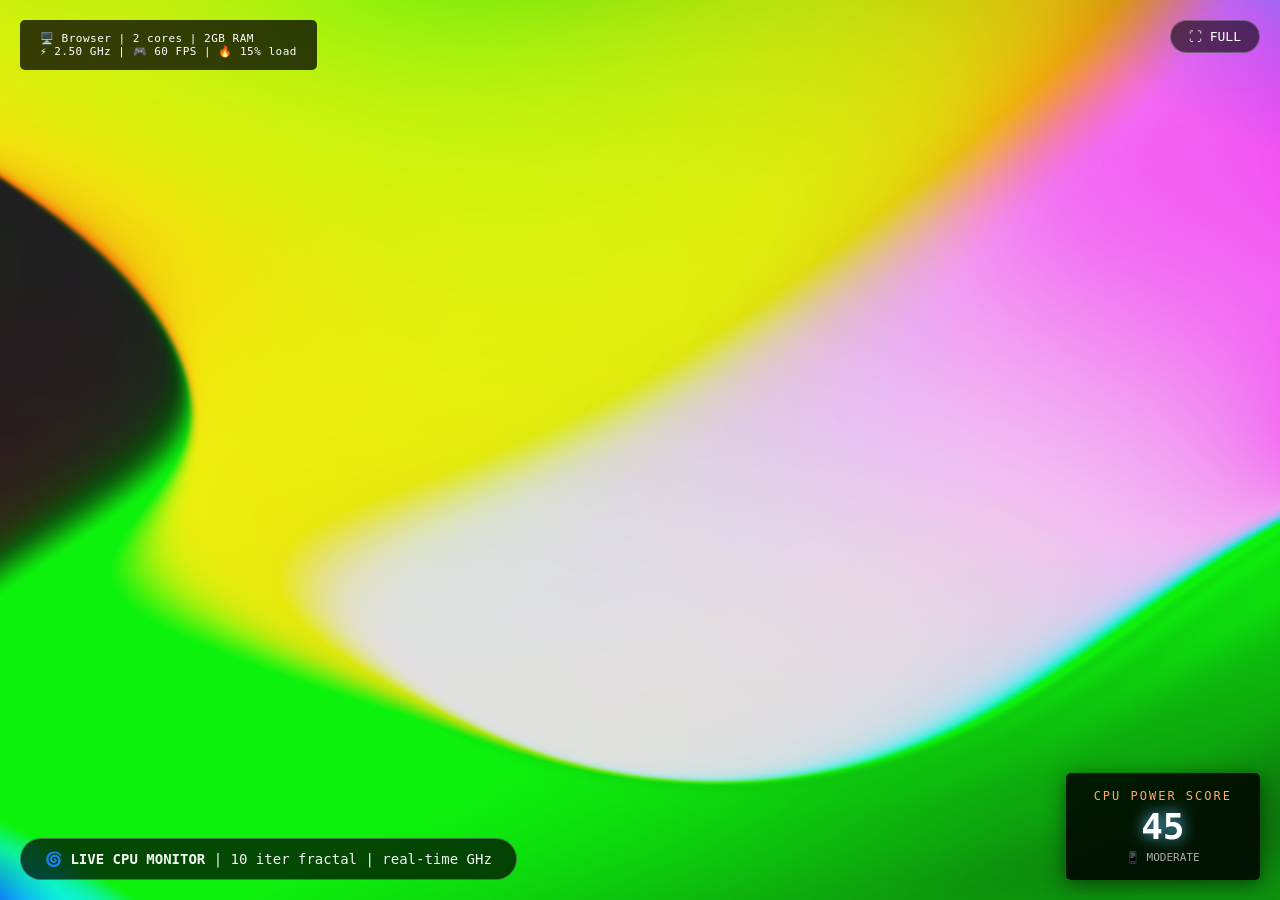
<file: new-cpu-tester.html>
<!DOCTYPE html><html lang="en"><head><meta charset="UTF-8"><meta name="viewport" content="width=device-width, initial-scale=1.0, user-scalable=no, viewport-fit=cover"><title>CPU TESTER | Live GHz & Properties</title><style>*{margin:0;padding:0;box-sizing:border-box;user-select:none;}body{margin:0;padding:0;overflow:hidden;position:fixed;top:0;left:0;right:0;bottom:0;background-color:#000;font-family:'SF Mono','Monaco','Cascadia Code','Fira Code',monospace;}canvas{display:block;position:fixed;top:0;left:50%;width:200%;height:100%;transform:translateX(-50%);z-index:1;filter:saturate(2) contrast(0.9);}.stats-panel{position:fixed;top:20px;left:20px;z-index:3;background:rgba(0,0,0,0.75);backdrop-filter:blur(10px);padding:12px 20px;border-radius:5px;color:#ffffff;font-size:11px;font-family:monospace;pointer-events:none;letter-spacing:0.5px;}.stats-panel div{margin:2px 0;}.info-panel{position:fixed;bottom:20px;left:20px;z-index:3;background:rgba(0,0,0,0.7);backdrop-filter:blur(8px);padding:12px 24px;border-radius:40px;color:rgba(255,255,255,0.95);font-size:14px;pointer-events:none;font-weight:500;border:1px solid rgba(255,255,255,0.25);}.score-badge{position:fixed;bottom:20px;right:20px;z-index:3;background:rgba(0,0,0,0.85);backdrop-filter:blur(12px);padding:16px 28px;border-radius:5px;text-align:center;box-shadow:0 4px 20px rgba(0,0,0,0.5);pointer-events:none;}.score-label{font-size:12px;text-transform:uppercase;letter-spacing:2px;color:#ffaa66;margin-bottom:6px;}.score-value{font-size:36px;font-weight:800;color:#fff;line-height:1;text-shadow:0 0 12px rgba(255,170,102,0.5);}.score-category{font-size:11px;color:#aaa;margin-top:6px;}.fullscreen-btn{position:fixed;top:20px;right:20px;z-index:3;background:rgba(0,0,0,0.6);backdrop-filter:blur(8px);border:1px solid rgba(255,255,255,0.25);color:white;padding:8px 18px;border-radius:40px;cursor:pointer;font-family:monospace;font-size:13px;font-weight:500;transition:all 0.2s ease;pointer-events:auto;}.fullscreen-btn:hover{background:rgba(255,255,255,0.2);transform:scale(1.02);}.ui-hidden .stats-panel,.ui-hidden .info-panel,.ui-hidden .score-badge,.ui-hidden .fullscreen-btn{opacity:0;transition:opacity 0.4s ease;}.ui-hidden:hover .stats-panel,.ui-hidden:hover .info-panel,.ui-hidden:hover .score-badge,.ui-hidden:hover .fullscreen-btn{opacity:1;}</style></head><body><div class="stats-panel" id="statsPanel">🔍 ESTIMATING CPU...</div><div class="info-panel"><strong>🌀 LIVE CPU MONITOR</strong> | 10 iter fractal | real-time GHz</div><div class="score-badge"><div class="score-label">CPU POWER SCORE</div><div class="score-value" id="scoreValue">--</div><div class="score-category" id="scoreCategory">ANALYZING</div></div><button class="fullscreen-btn" id="fullscreenBtn">⛶ FULL</button><script>(function(){const canvas=document.createElement('canvas');canvas.style.position='fixed';canvas.style.top='0';canvas.style.left='50%';canvas.style.width='200%';canvas.style.height='100%';canvas.style.display='block';canvas.style.zIndex='1';canvas.style.transform="translateX(-50%)";canvas.style.filter="saturate(2) contrast(0.9)";document.body.appendChild(canvas);const gl=canvas.getContext('webgl2',{alpha:false,depth:false,stencil:false,antialias:true});if(!gl){const errDiv=document.createElement('div');errDiv.style.position='fixed';errDiv.style.top='50%';errDiv.style.left='50%';errDiv.style.transform='translate(-50%,-50%)';errDiv.style.background='#000';errDiv.style.color='#ff6666';errDiv.style.padding='24px';errDiv.style.borderRadius='16px';errDiv.style.zIndex='100';errDiv.style.fontFamily='monospace';errDiv.style.textAlign='center';errDiv.style.border='2px solid #ff6666';errDiv.innerHTML='WebGL2 NOT SUPPORTED';document.body.appendChild(errDiv);throw new Error('WebGL2 missing');}let width=window.innerWidth;let height=window.innerHeight;function setCanvasSize(){width=window.innerWidth+100;height=window.innerHeight;canvas.width=width;canvas.height=height;gl.viewport(0,0,width,height);if(uniforms&&uniforms.u_resolution)gl.uniform2f(uniforms.u_resolution,width,height);}const vsSource=`#version 300 es\nin vec2 a_position;\nout vec2 v_uv;\nvoid main(){\ngl_Position=vec4(a_position,0.0,1.0);\nv_uv=a_position*0.5+0.5;\n}`;const fsSource=`#version 300 es\nprecision highp float;\nin vec2 v_uv;\nuniform float u_time;\nuniform vec2 u_resolution;\nout vec4 outColor;\nvoid main(){\nfloat aspect=u_resolution.x/u_resolution.y;\nvec2 uv=v_uv;\nvec2 p=(uv-0.5)*2.0;\np.x*=aspect;\nfloat t=u_time*0.65;\nvec3 c=vec3(0.0);\nfor(int i=0;i<10;++i){\nc=vec3(\nsin(c.r+cos(c.g+t*1.139+p.x*2.0)+tan(c.b*0.15+p.y)),\ncos(c.g+sin(c.b+t*1.003+p.y*2.0)+tan(c.r*0.15+p.x)),\nsin(c.b+cos(c.r+t*0.7831+p.x-p.y)+tan(c.g*0.15+p.x*p.y))\n);\n}\noutColor=vec4(0.5+0.5*sin(c),1.0);\n}`;function compileShader(gl,src,type,typeName){const s=gl.createShader(type);gl.shaderSource(s,src);gl.compileShader(s);if(!gl.getShaderParameter(s,gl.COMPILE_STATUS)){const log=gl.getShaderInfoLog(s);gl.deleteShader(s);throw new Error(typeName+' error:\\n'+log);}return s;}let program,uniforms;try{const vs=compileShader(gl,vsSource,gl.VERTEX_SHADER,'VERTEX');const fs=compileShader(gl,fsSource,gl.FRAGMENT_SHADER,'FRAGMENT');program=gl.createProgram();gl.attachShader(program,vs);gl.attachShader(program,fs);gl.linkProgram(program);if(!gl.getProgramParameter(program,gl.LINK_STATUS))throw new Error('Link failed');gl.useProgram(program);gl.deleteShader(vs);gl.deleteShader(fs);const posBuf=gl.createBuffer();gl.bindBuffer(gl.ARRAY_BUFFER,posBuf);gl.bufferData(gl.ARRAY_BUFFER,new Float32Array([-1,-1,3,-1,-1,3]),gl.STATIC_DRAW);const posLoc=gl.getAttribLocation(program,'a_position');gl.enableVertexAttribArray(posLoc);gl.vertexAttribPointer(posLoc,2,gl.FLOAT,false,0,0);uniforms={u_time:gl.getUniformLocation(program,'u_time'),u_resolution:gl.getUniformLocation(program,'u_resolution')};setCanvasSize();gl.uniform1f(uniforms.u_time,0);}catch(e){console.error(e);const errDiv=document.createElement('div');errDiv.style.position='fixed';errDiv.style.top='50%';errDiv.style.left='50%';errDiv.style.transform='translate(-50%,-50%)';errDiv.style.background='black';errDiv.style.color='red';errDiv.style.padding='20px';errDiv.style.borderRadius='12px';errDiv.style.zIndex='200';errDiv.style.fontFamily='monospace';errDiv.innerHTML='SHADER ERROR';document.body.appendChild(errDiv);throw e;}let startTime=performance.now()/1000;let animationId=null;let isVisible=true;let testCompleted=false;let finalScore=null;let benchmarkSamples=[];let benchmarkActive=true;let benchmarkStart=0;const BENCH_DURATION=3000;const scoreValueSpan=document.getElementById('scoreValue');const scoreCategorySpan=document.getElementById('scoreCategory');const statsPanel=document.getElementById('statsPanel');let lastTimestamp=0;let cpuGHZ=2.5;let cpuCores=navigator.hardwareConcurrency||4;let memoryGB=0;if(performance.memory){memoryGB=Math.round(performance.memory.jsHeapSizeLimit/(1024*1024*1024)*10)/10;}else{memoryGB=4;}let cpuModel='Browser';let liveFPS=60;let fpsSamples=[];function updateLiveStats(estimatedGHz,fpsVal,loadPercent){let coresInfo=cpuCores+' cores';let memInfo=memoryGB+'GB RAM';let ghzFixed=estimatedGHz.toFixed(2);let loadFixed=Math.min(100,Math.floor(loadPercent));statsPanel.innerHTML=`🖥️ ${cpuModel} | ${coresInfo} | ${memInfo}<br>⚡ ${ghzFixed} GHz | 🎮 ${Math.floor(fpsVal)} FPS | 🔥 ${loadFixed}% load`;}function updateScoreUI(score){let category='';let colorStyle='';if(score>=85){category='🔥 EXTREME POWER';colorStyle='#ff5500';}else if(score>=70){category='⚡ HIGH PERFORMANCE';colorStyle='#ffaa33';}else if(score>=55){category='✅ GOOD MULTITASKING';colorStyle='#88ff88';}else if(score>=40){category='📱 MODERATE';colorStyle='#66ccff';}else if(score>=25){category='💻 BASIC';colorStyle='#ffaa66';}else{category='⚠️ LOW POWER';colorStyle='#ff6666';}scoreValueSpan.innerText=Math.floor(score);scoreCategorySpan.innerText=category;scoreValueSpan.style.textShadow=`0 0 15px ${colorStyle}`;}function computeFinalScore(){if(benchmarkSamples.length===0)return 45;let sum=0;for(let v of benchmarkSamples)sum+=v;let avg=sum/benchmarkSamples.length;let normalized=Math.min(100,Math.max(0,(avg/16.666)*100));if(normalized>100)normalized=100;if(normalized<5)normalized=5;return Math.floor(normalized);}function endBenchmark(){if(testCompleted)return;benchmarkActive=false;testCompleted=true;finalScore=computeFinalScore();updateScoreUI(finalScore);let ghzFromScore=Math.min(5.5,Math.max(0.8,1.8+(finalScore-50)/25));cpuGHZ=ghzFromScore;}function collectFrameTime(deltaMs){if(!benchmarkActive)return;if(benchmarkStart===0){benchmarkStart=performance.now();return;}const now=performance.now();if(now-benchmarkStart>=BENCH_DURATION){if(!testCompleted)endBenchmark();return;}if(deltaMs>0&&deltaMs<100){const fps=1000/deltaMs;fpsSamples.push(fps);if(fpsSamples.length>30)fpsSamples.shift();let avgFps=0;if(fpsSamples.length)avgFps=fpsSamples.reduce((a,b)=>a+b,0)/fpsSamples.length;let rawPerf=Math.min(100,Math.max(0,(avgFps/60)*100));let dynamicGHz=1.6+(rawPerf/100)*3.8;cpuGHZ=Math.min(5.2,Math.max(0.9,dynamicGHz));const perfScore=rawPerf;benchmarkSamples.push(perfScore);if(benchmarkSamples.length>60)benchmarkSamples.shift();const currentEstimate=computeFinalScore();if(!testCompleted)scoreValueSpan.innerText=currentEstimate;let loadEst=Math.min(99,Math.max(5,Math.floor((100-rawPerf)*0.8+15)));updateLiveStats(cpuGHZ,avgFps,loadEst);}}function render(nowSec){if(!isVisible){animationId=requestAnimationFrame((t)=>render(t/1000));return;}const elapsed=nowSec-startTime;if(uniforms.u_time)gl.uniform1f(uniforms.u_time,elapsed);gl.clearColor(0,0,0,1);gl.clear(gl.COLOR_BUFFER_BIT);gl.drawArrays(gl.TRIANGLES,0,3);const nowMs=performance.now();if(lastTimestamp!==0){const delta=nowMs-lastTimestamp;if(delta>0.5&&delta<200){if(!testCompleted&&benchmarkActive){collectFrameTime(delta);}else if(testCompleted){const fps=1000/delta;fpsSamples.push(fps);if(fpsSamples.length>30)fpsSamples.shift();let avgFps=fpsSamples.reduce((a,b)=>a+b,0)/fpsSamples.length;let loadIdle=Math.min(30,Math.max(2,Math.floor((70-avgFps)*0.8)));updateLiveStats(cpuGHZ,avgFps,loadIdle);}}lastTimestamp=nowMs;}else{lastTimestamp=nowMs;}animationId=requestAnimationFrame((ts)=>render(ts/1000));}function start(){startTime=performance.now()/1000;lastTimestamp=0;benchmarkStart=0;benchmarkSamples=[];fpsSamples=[];testCompleted=false;benchmarkActive=true;cpuGHZ=2.5;updateLiveStats(2.5,60,15);setTimeout(()=>{if(benchmarkActive&&!testCompleted)endBenchmark();},BENCH_DURATION+100);render(startTime);}const fullBtn=document.getElementById('fullscreenBtn');function toggleFull(){if(!document.fullscreenElement){document.documentElement.requestFullscreen().catch(e=>{});fullBtn.textContent='✖ EXIT';}else{document.exitFullscreen();fullBtn.textContent='⛶ FULL';}}fullBtn.addEventListener('click',toggleFull);document.addEventListener('fullscreenchange',()=>{if(document.fullscreenElement){fullBtn.textContent='✖ EXIT';document.body.classList.add('ui-hidden');setTimeout(()=>setCanvasSize(),80);}else{fullBtn.textContent='⛶ FULL';document.body.classList.remove('ui-hidden');setCanvasSize();}});let inactivityTimer;function resetInactivity(){if(document.fullscreenElement){document.body.classList.remove('ui-hidden');clearTimeout(inactivityTimer);inactivityTimer=setTimeout(()=>{if(document.fullscreenElement)document.body.classList.add('ui-hidden');},2500);}}document.addEventListener('mousemove',resetInactivity);document.addEventListener('click',resetInactivity);document.addEventListener('keydown',resetInactivity);resetInactivity();window.addEventListener('resize',()=>{setCanvasSize();});window.addEventListener('orientationchange',()=>setTimeout(setCanvasSize,60));document.addEventListener('visibilitychange',()=>{isVisible=!document.hidden;if(isVisible){if(!animationId){const nowPerf=performance.now()/1000;startTime=nowPerf-(performance.now()/1000-startTime);render(nowPerf);}}else if(animationId){cancelAnimationFrame(animationId);animationId=null;}});start();setTimeout(()=>{if(benchmarkActive&&benchmarkSamples.length<8){let fallbackScore=48;scoreValueSpan.innerText=fallbackScore;scoreCategorySpan.innerText='📡 ESTIMATED';if(!testCompleted){testCompleted=true;benchmarkActive=false;finalScore=fallbackScore;updateScoreUI(fallbackScore);cpuGHZ=2.3;updateLiveStats(2.3,55,20);}}},BENCH_DURATION+200);})();</script></body></html>
</file>
